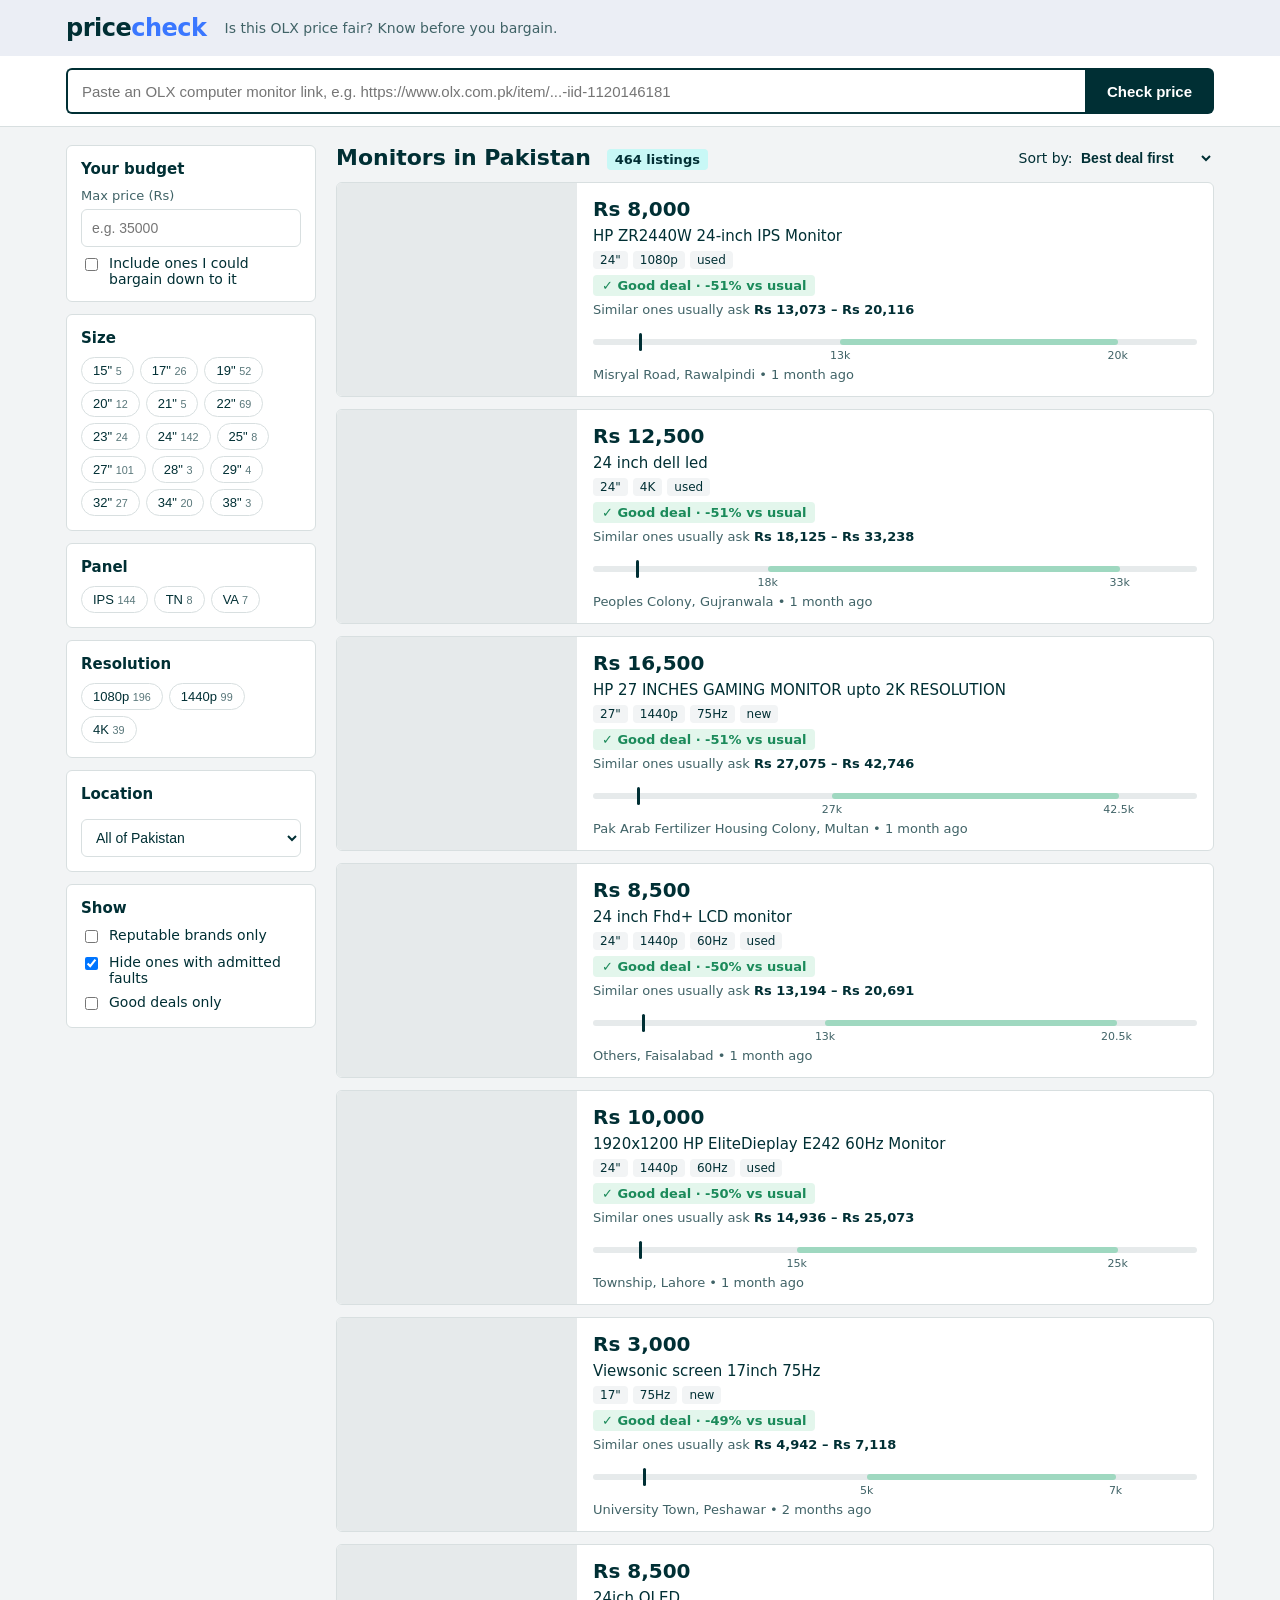
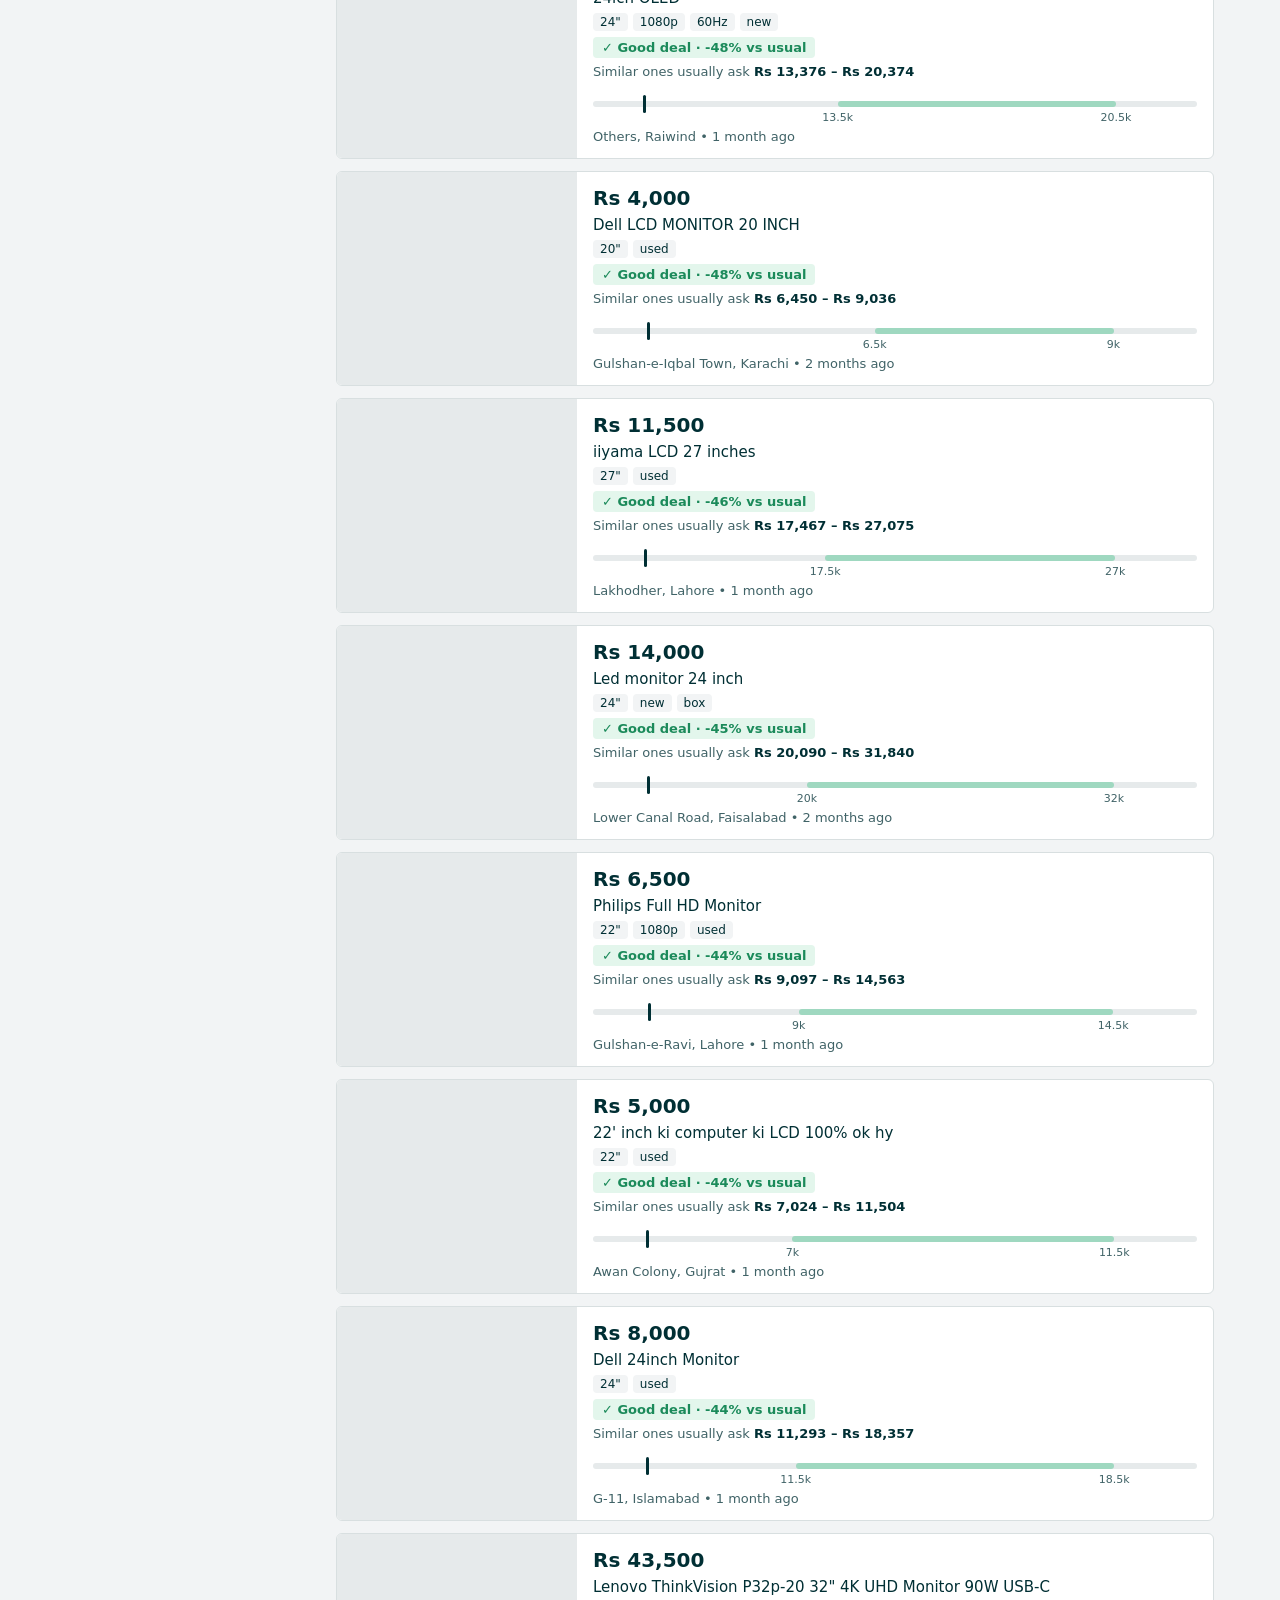
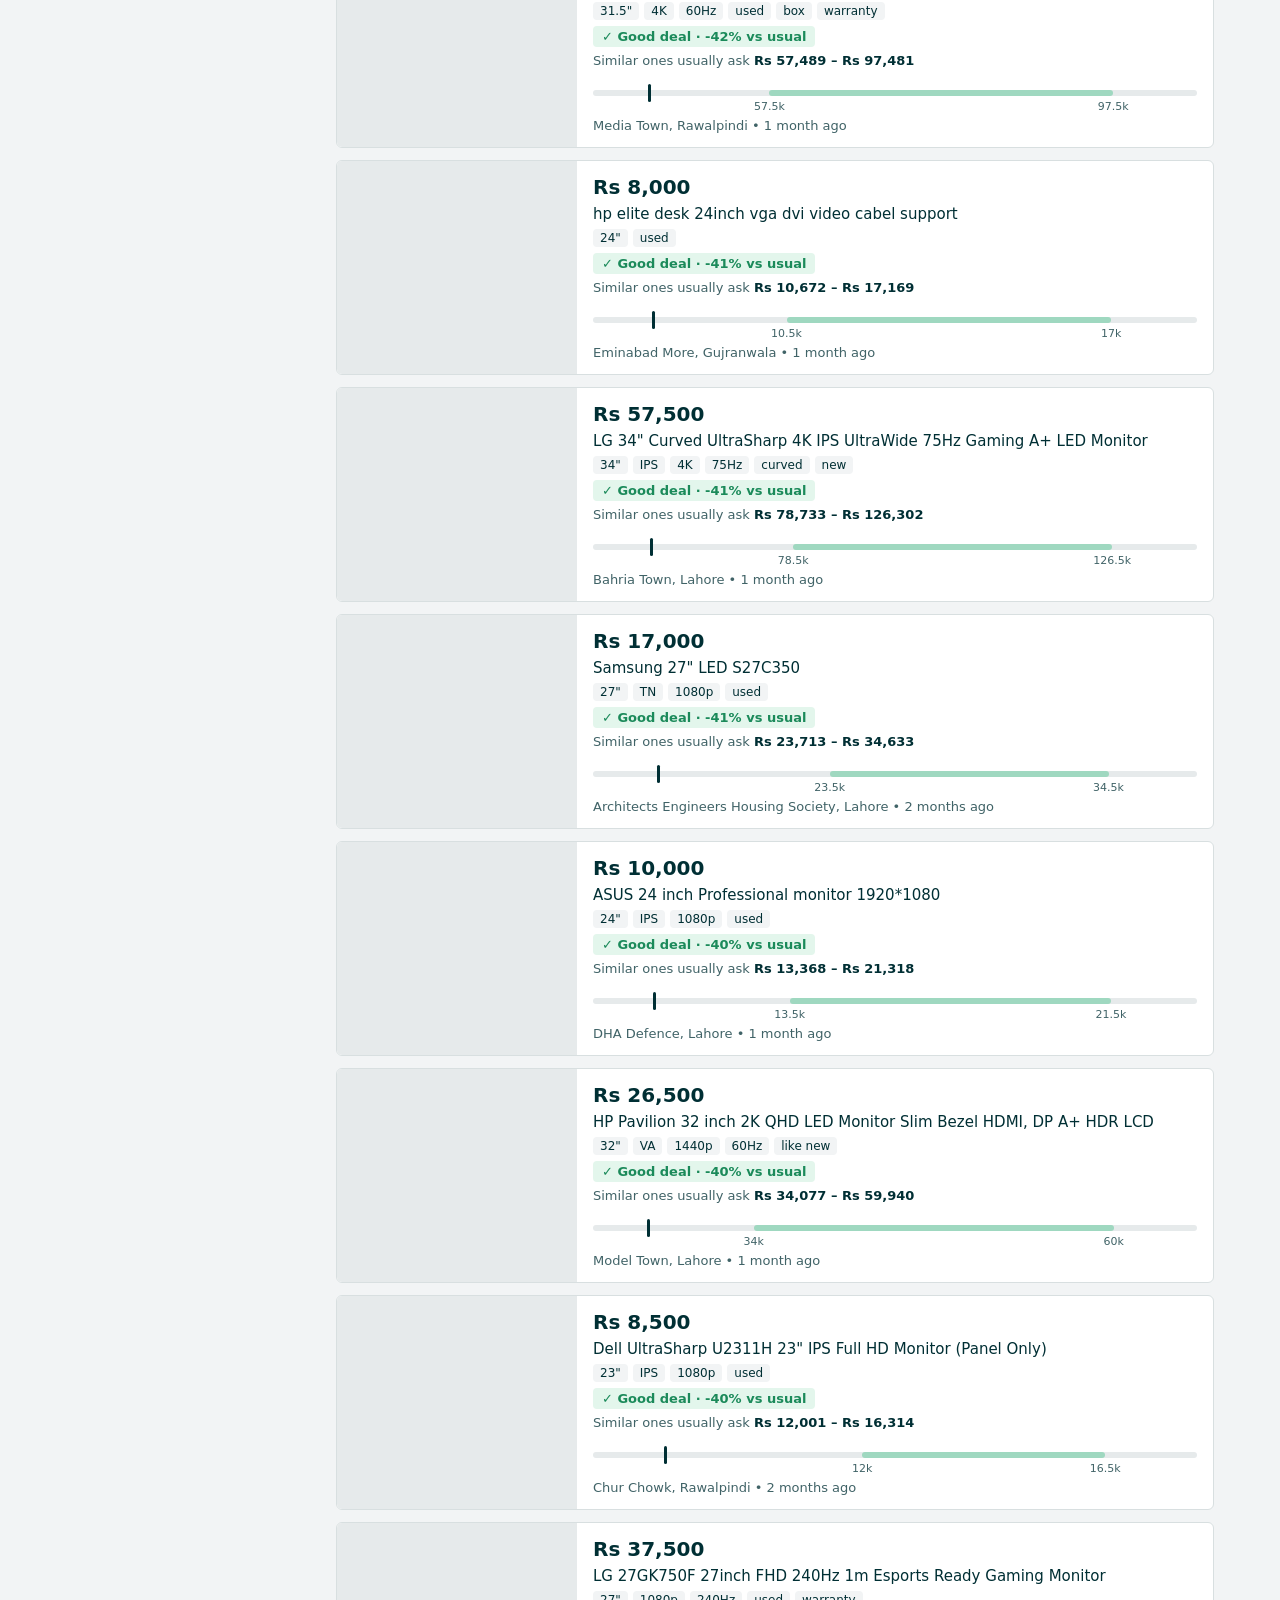
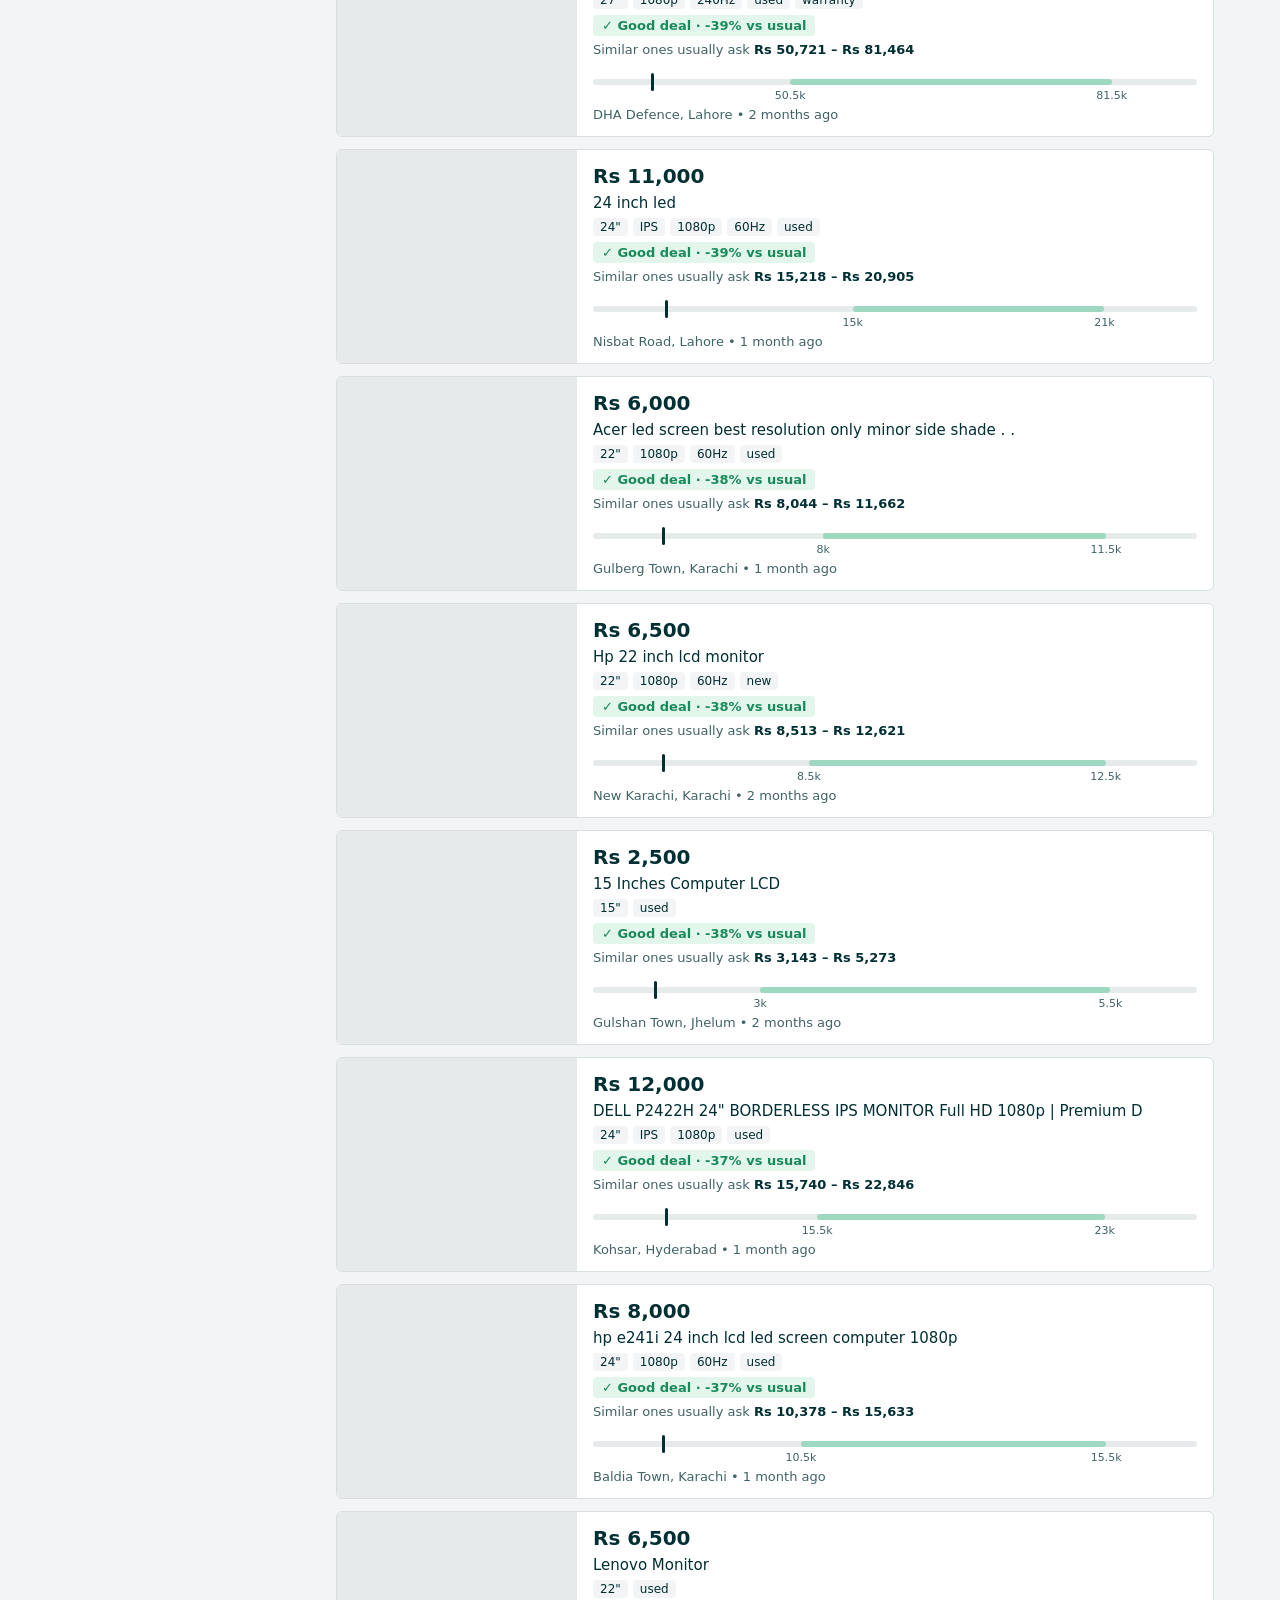
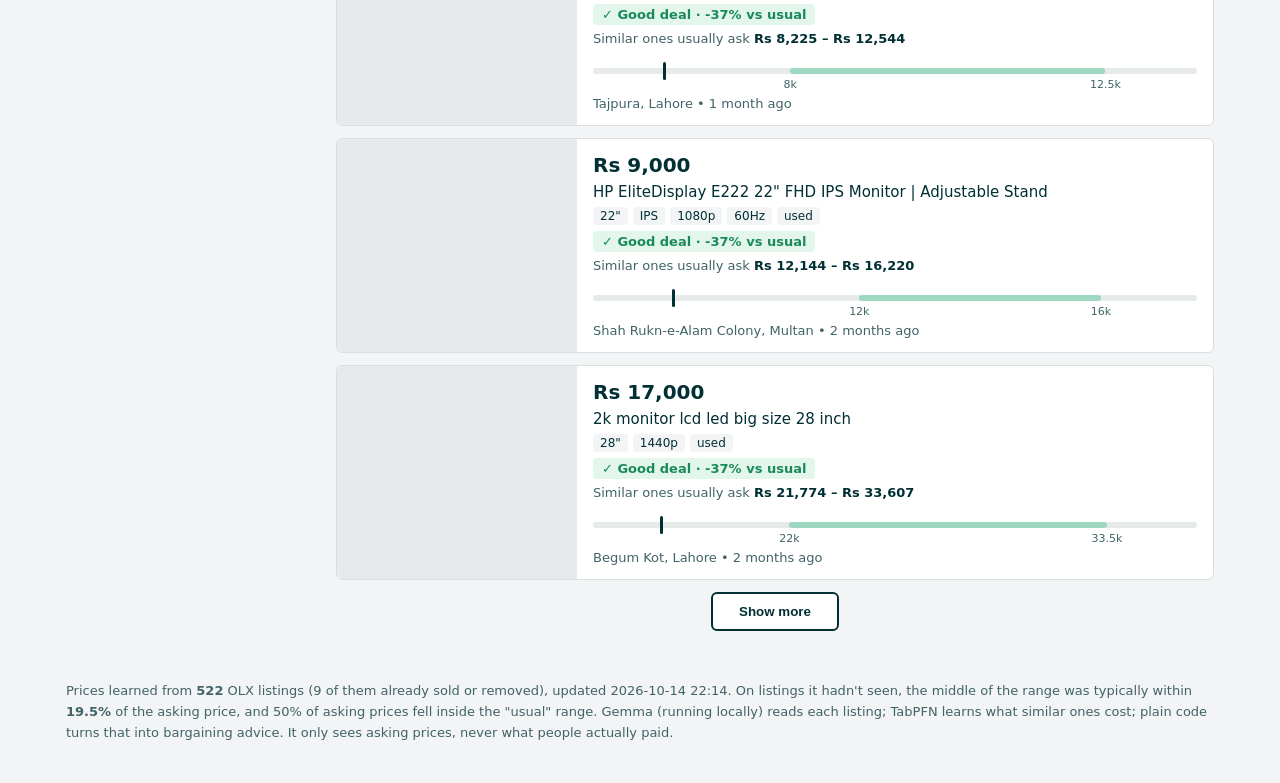
<file: site/index.html>
<!doctype html>
<html lang="en">
<head>
  <meta charset="utf-8">
  <meta name="viewport" content="width=device-width, initial-scale=1">
  <title>pricecheck · Is this OLX price fair?</title>
  <link rel="stylesheet" href="style.css">
</head>
<body>
  <header class="topbar">
    <div class="wrap topbar-row">
      <a class="logo" href="./">price<span>check</span></a>
      <span class="tagline">Is this OLX price fair? Know before you bargain.</span>
      <select id="recipe-pick" class="recipe-pick" title="Category" hidden></select>
    </div>
  </header>

  <section class="searchbar">
    <form class="wrap search-row" id="check-form">
      <input id="check-url" type="url" placeholder="Paste an OLX link, e.g. https://www.olx.com.pk/item/...-iid-1120146181" autocomplete="off">
      <button type="submit">Check price</button>
    </form>
    <p class="wrap check-msg" id="check-msg" hidden></p>
  </section>

  <main class="wrap layout">
    <aside class="filters" id="filters">
      <div class="box">
        <h3>Your budget</h3>
        <label class="field">Max price (Rs)
          <input type="number" id="f-budget" placeholder="e.g. 35000" step="500" min="0">
        </label>
        <label class="check"><input type="checkbox" id="f-bargain"> Include ones I could bargain down to it</label>
      </div>
      <div id="recipe-filters"></div>
      <div class="box">
        <h3>Location</h3>
        <select id="f-city"><option value="">All of Pakistan</option></select>
      </div>
      <div class="box">
        <h3>Show</h3>
        <label class="check" id="reputable-row"><input type="checkbox" id="f-reputable"> Reputable brands only</label>
        <label class="check"><input type="checkbox" id="f-nofault" checked> Hide ones with admitted faults</label>
        <label class="check"><input type="checkbox" id="f-good"> Good deals only</label>
      </div>
    </aside>

    <section class="results">
      <div class="results-head">
        <h1 id="results-title">Monitors in Pakistan</h1>
        <label class="sort">Sort by:
          <select id="sort">
            <option value="deal">Best deal first</option>
            <option value="price">Price: low to high</option>
            <option value="new">Newest</option>
          </select>
        </label>
      </div>
      <div id="list"></div>
      <button id="more" class="more" hidden>Show more</button>
    </section>
  </main>

  <footer class="wrap footer" id="footer"></footer>

  <div class="sheet" id="sheet" hidden>
    <div class="sheet-card" role="dialog" aria-modal="true">
      <button class="sheet-close" id="sheet-close" aria-label="Close">×</button>
      <div id="sheet-body"></div>
    </div>
  </div>

  <script src="app.js"></script>
</body>
</html>
</file>
<file: site/style.css>
:root {
  --ink: #002f34;        /* OLX-style dark teal */
  --ink-soft: #406367;
  --line: #d8dfe0;
  --bg: #f2f4f5;
  --top: #ebeef5;
  --good: #1b8a5a;
  --fair: #5f6b6d;
  --bad: #c0392b;
  --warn: #b7791f;
  --radius: 6px;
}
* { box-sizing: border-box; }
body { margin: 0; font-family: "Segoe UI", system-ui, -apple-system, Roboto, sans-serif; color: var(--ink); background: var(--bg); }
a { color: inherit; }
.wrap { max-width: 1180px; margin: 0 auto; padding: 0 16px; }

/* top bar + search, like OLX */
.topbar { background: var(--top); }
.topbar-row { display: flex; align-items: center; gap: 18px; height: 56px; }
.logo { font-weight: 800; font-size: 24px; text-decoration: none; letter-spacing: -0.5px; }
.logo span { color: #3a77ff; }
.tagline { color: var(--ink-soft); font-size: 14px; }
.recipe-pick { margin-left: auto; height: 34px; border: 1px solid var(--line); border-radius: var(--radius); padding: 0 10px; font-weight: 600; color: var(--ink); background: #fff; }
.searchbar { background: #fff; border-bottom: 1px solid var(--line); padding: 12px 0; }
.search-row { display: flex; }
.search-row input { flex: 1; height: 46px; border: 2px solid var(--ink); border-right: 0; border-radius: var(--radius) 0 0 var(--radius); padding: 0 14px; font-size: 15px; color: var(--ink); }
.search-row button { height: 46px; padding: 0 22px; border: 0; background: var(--ink); color: #fff; font-weight: 700; font-size: 15px; border-radius: 0 var(--radius) var(--radius) 0; cursor: pointer; }
.check-msg { margin: 10px auto 0; font-size: 14px; color: var(--ink-soft); }

/* layout */
.layout { display: grid; grid-template-columns: 250px 1fr; gap: 20px; margin-top: 18px; align-items: start; }
.box { background: #fff; border: 1px solid var(--line); border-radius: var(--radius); padding: 14px; margin-bottom: 12px; }
.box h3 { margin: 0 0 10px; font-size: 15px; }
.field { display: block; font-size: 13px; color: var(--ink-soft); }
.field input, .box select { width: 100%; margin-top: 6px; height: 38px; border: 1px solid var(--line); border-radius: var(--radius); padding: 0 10px; font-size: 14px; color: var(--ink); background: #fff; }
.check { display: flex; gap: 8px; align-items: flex-start; font-size: 14px; margin-top: 8px; cursor: pointer; }
.chips { display: flex; flex-wrap: wrap; gap: 6px; }
.chip { border: 1px solid var(--line); background: #fff; border-radius: 16px; padding: 5px 11px; font-size: 13px; cursor: pointer; color: var(--ink); }
.chip.on { background: var(--ink); color: #fff; border-color: var(--ink); }
.chip small { opacity: .65; }

.results-head { display: flex; justify-content: space-between; align-items: center; margin-bottom: 12px; }
.results-head h1 { font-size: 22px; margin: 0; }
.results-head h1 small { font-size: 13px; font-weight: 600; background: #c8f8f6; padding: 3px 8px; border-radius: 4px; margin-left: 8px; vertical-align: middle; }
.sort { font-size: 14px; }
.sort select { border: 0; font-weight: 600; color: var(--ink); background: transparent; font-size: 14px; }

/* listing card, like OLX's list view */
.card { display: grid; grid-template-columns: 240px 1fr; background: #fff; border: 1px solid var(--line); border-radius: var(--radius); overflow: hidden; margin-bottom: 12px; cursor: pointer; transition: box-shadow .15s; }
.card:hover { box-shadow: 0 2px 10px rgba(0,47,52,.12); }
.card .img { position: relative; background: #e6eaeb center/cover no-repeat; min-height: 180px; }
.card .img .tag { position: absolute; top: 8px; left: 8px; background: #ffce32; color: var(--ink); font-size: 11px; font-weight: 700; padding: 2px 6px; border-radius: 3px; }
.card .body { padding: 14px 16px; display: flex; flex-direction: column; gap: 6px; }
.price { font-size: 20px; font-weight: 800; }
.title { font-size: 15px; }
.meta { font-size: 13px; color: var(--ink-soft); }
.specs { display: flex; flex-wrap: wrap; gap: 5px; }
.spec { font-size: 12px; background: var(--bg); border-radius: 4px; padding: 2px 7px; }

.verdict { display: inline-flex; align-items: center; gap: 6px; font-weight: 700; font-size: 13px; padding: 3px 9px; border-radius: 4px; width: fit-content; }
.v-good_deal { background: #e3f6ec; color: var(--good); }
.v-fair { background: #eef0f1; color: var(--fair); }
.v-overpriced { background: #fbe7e5; color: var(--bad); }
.v-too_cheap { background: #fdf2dc; color: var(--warn); }
.v-unsure { background: #eef0f1; color: var(--ink-soft); }

/* the range bar: where this price sits among similar listings */
.range { position: relative; height: 34px; margin-top: 4px; }
.range .track { position: absolute; top: 12px; left: 0; right: 0; height: 6px; background: #e6eaeb; border-radius: 3px; }
.range .band { position: absolute; top: 12px; height: 6px; background: #9fd8c0; border-radius: 3px; }
.range .mark { position: absolute; top: 6px; width: 3px; height: 18px; background: var(--ink); border-radius: 2px; transform: translateX(-1px); }
.range .lbl { position: absolute; top: 22px; font-size: 11px; color: var(--ink-soft); transform: translateX(-50%); white-space: nowrap; }
.usual { font-size: 13px; color: var(--ink-soft); }
.usual b { color: var(--ink); }

.more { display: block; margin: 8px auto 30px; background: #fff; border: 2px solid var(--ink); color: var(--ink); border-radius: var(--radius); padding: 10px 26px; font-weight: 700; cursor: pointer; }
.empty { background: #fff; border: 1px dashed var(--line); border-radius: var(--radius); padding: 30px; text-align: center; color: var(--ink-soft); }
.footer { color: var(--ink-soft); font-size: 13px; padding: 20px 16px 40px; line-height: 1.6; }

/* detail sheet */
.sheet { position: fixed; inset: 0; background: rgba(0,47,52,.45); display: flex; justify-content: center; align-items: flex-start; overflow-y: auto; padding: 40px 12px; z-index: 10; }
.sheet[hidden] { display: none; }
.sheet-card { position: relative; background: #fff; border-radius: 10px; max-width: 760px; width: 100%; padding: 24px; }
.sheet-close { position: absolute; top: 10px; right: 14px; border: 0; background: none; font-size: 28px; color: var(--ink-soft); cursor: pointer; }
.sheet-top { display: grid; grid-template-columns: 220px 1fr; gap: 18px; }
.sheet-top img { width: 100%; border-radius: var(--radius); background: #e6eaeb; }
.big-say { font-size: 15px; margin: 6px 0 0; }
.plan { display: grid; grid-template-columns: repeat(3, 1fr); gap: 10px; margin: 18px 0; }
.plan div { background: var(--bg); border-radius: var(--radius); padding: 10px 12px; }
.plan small { display: block; color: var(--ink-soft); font-size: 12px; }
.plan b { font-size: 18px; }
.sheet h4 { margin: 18px 0 8px; font-size: 15px; }
.read { font-size: 13px; color: var(--ink-soft); }
.minis { display: grid; grid-template-columns: repeat(auto-fill, minmax(160px, 1fr)); gap: 10px; }
.mini { border: 1px solid var(--line); border-radius: var(--radius); overflow: hidden; cursor: pointer; font-size: 13px; }
.mini .img { height: 90px; background: #e6eaeb center/cover no-repeat; }
.mini div:last-child { padding: 6px 8px; }
.btns { display: flex; gap: 10px; margin-top: 18px; }
.btn { display: inline-block; padding: 10px 18px; border-radius: var(--radius); font-weight: 700; text-decoration: none; border: 2px solid var(--ink); }
.btn.solid { background: var(--ink); color: #fff; }

@media (max-width: 800px) {
  .layout { grid-template-columns: 1fr; }
  .card { grid-template-columns: 120px 1fr; }
  .card .img { min-height: 120px; }
  .sheet-top { grid-template-columns: 1fr; }
  .plan { grid-template-columns: 1fr; }
  .tagline { display: none; }
}
</file>
